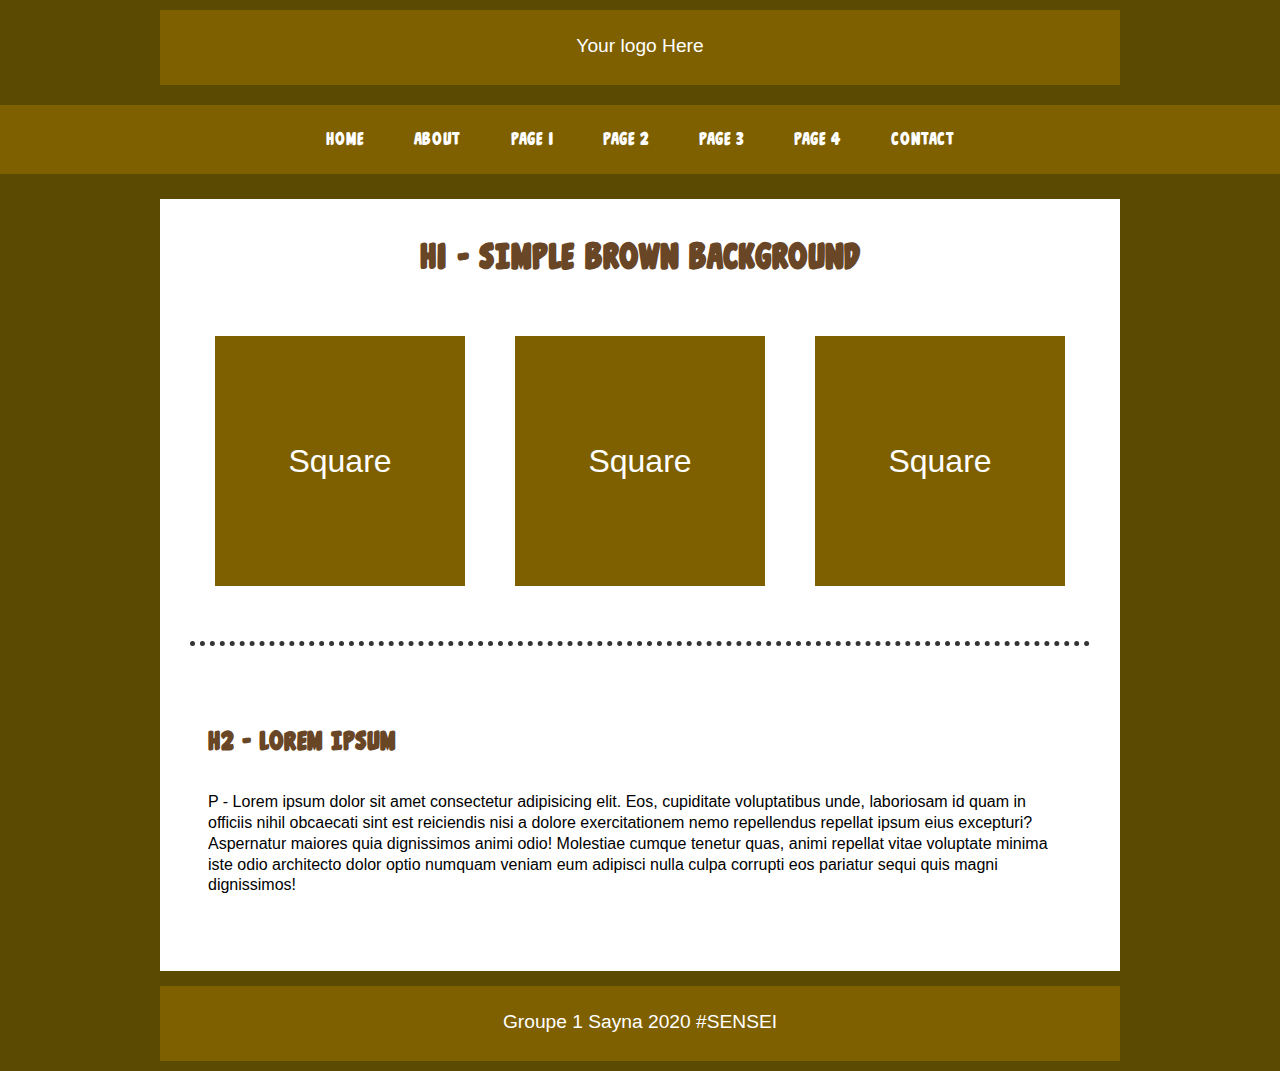
<file: index.html>
<!DOCTYPE html>
<html lang="en">

<head>
  <meta charset="UTF-8">
  <meta name="viewport" content="width=device-width, initial-scale=1.0">
  <link rel="stylesheet" href="css/style.css">
  <title>Document</title>
</head>

<body>
    <!-- en-tete -->
  <header>
    <div class="logo">Your logo Here</div>
    <!-- menu de navigation -->
    <nav class="menu">
      <ul>
        <li><a href="http://">HOME</a></li>
        <li><a href="http://">ABOUT</a></li>
        <li><a href="http://">PAGE 1</a></li>
        <li><a href="http://">PAGE 2</a></li>
        <li><a href="http://">PAGE 3</a></li>
        <li><a href="http://">PAGE 4</a></li>
        <li><a href="http://">CONTACT</a></li>
      </ul>
    </nav>
  </header>
  <!-- corps -->
  <div class="container">
    <section class="first">
      <h1>H1 - SIMPLE BROWN BACKGROUND</h1>
      <!-- les carres -->
      <div class="squares">
        <div class="box1">Square</div>
        <div class="box2">Square</div>
        <div class="box3">Square</div>
      </div>
    </section>
    <section class="second">
      <h2>H2 - LOREM IPSUM</h2>
      <p>P - Lorem ipsum dolor sit amet consectetur adipisicing elit. Eos, cupiditate voluptatibus unde, laboriosam id
        quam in officiis nihil obcaecati sint est reiciendis nisi a dolore exercitationem nemo repellendus repellat
        ipsum eius excepturi? Aspernatur maiores quia dignissimos animi odio! Molestiae cumque tenetur quas, animi
        repellat vitae voluptate minima iste odio architecto dolor optio numquam veniam eum adipisci nulla culpa
        corrupti eos pariatur sequi quis magni dignissimos!</p>
    </section>
  </div>
  <!-- pied de la page -->
  <footer>
    <p>Groupe 1 Sayna 2020 #SENSEI</p>
  </footer>
</body>

</html>
</file>
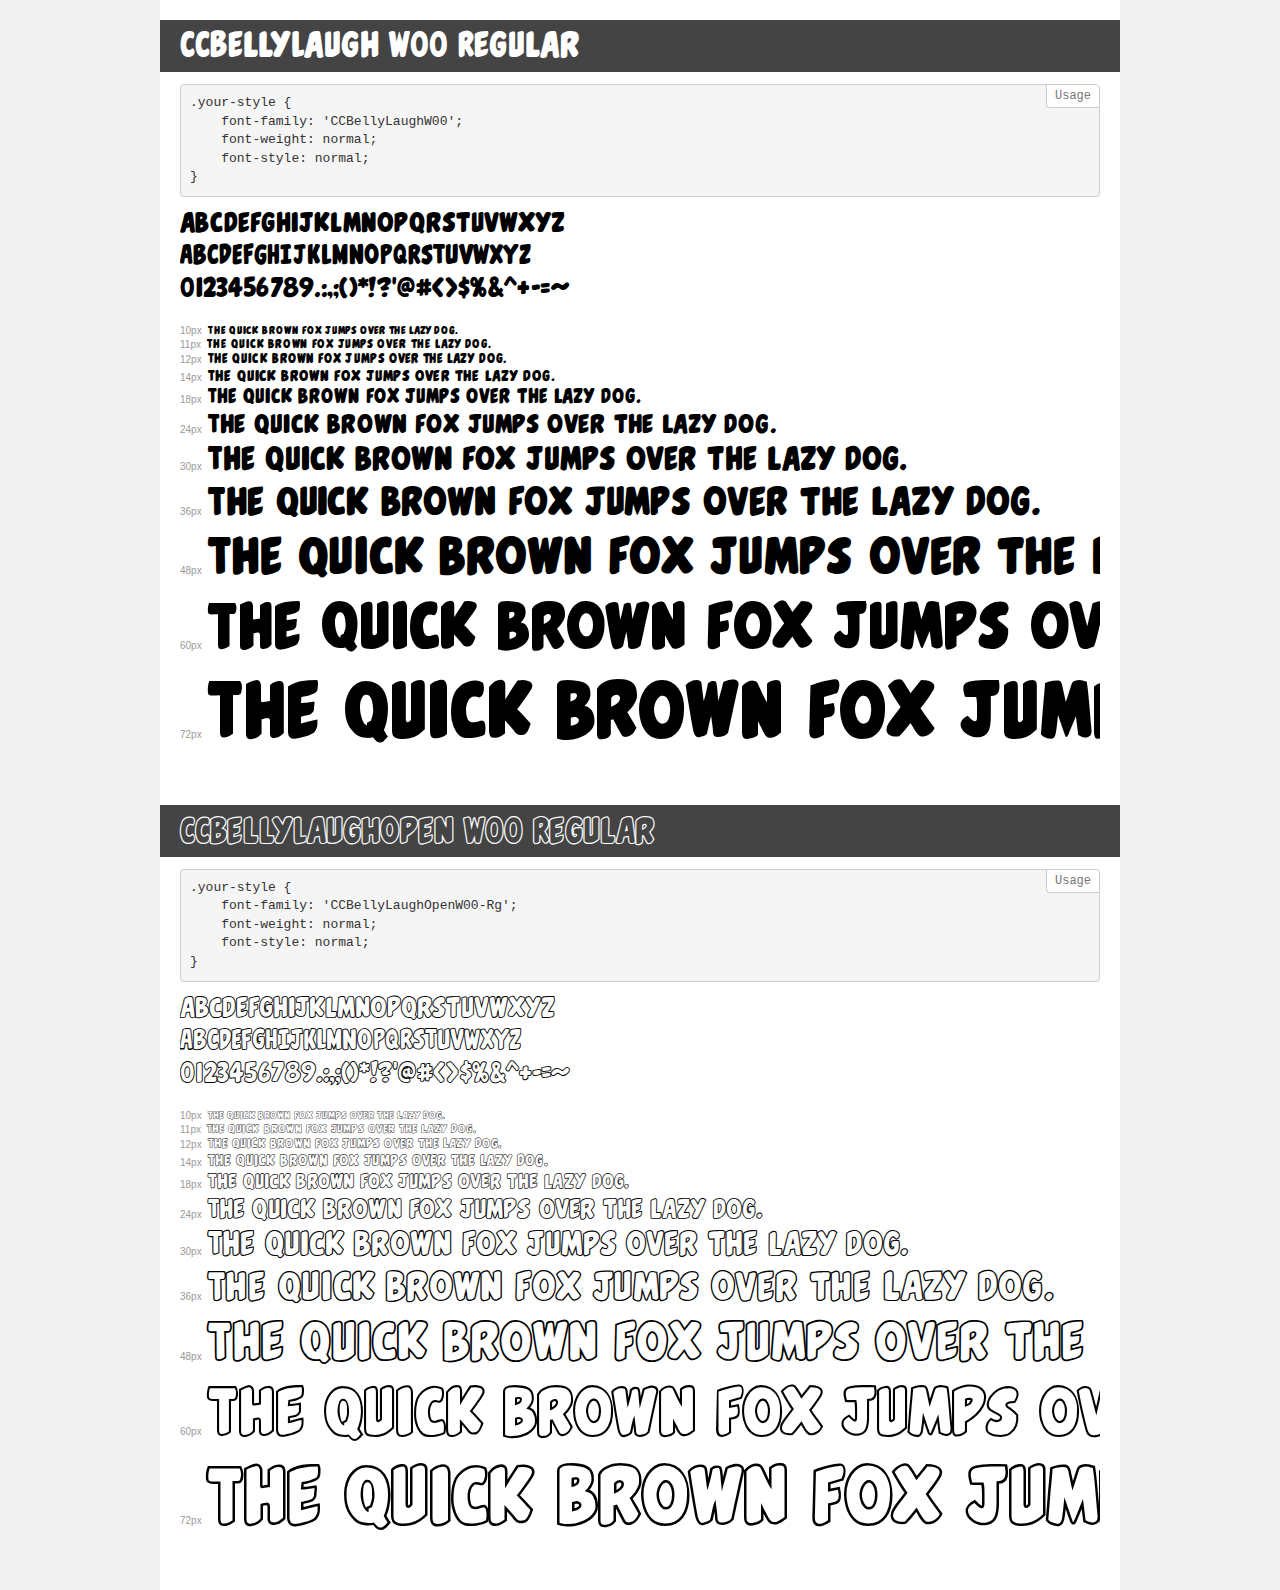
<file: fonts/font/demo.html>
<!DOCTYPE html>
<html lang="en">
<head>
    <meta charset="utf-8">
    <meta http-equiv="X-UA-Compatible" content="IE=edge">
    <meta name="viewport" content="width=device-width, initial-scale=1">
    <meta name="robots" content="noindex, noarchive">
    <meta name="format-detection" content="telephone=no">
    <title>Transfonter demo</title>
    <link href="stylesheet.css" rel="stylesheet">
    <style>
        /*
        http://meyerweb.com/eric/tools/css/reset/
        v2.0 | 20110126
        License: none (public domain)
        */
        html, body, div, span, applet, object, iframe,
        h1, h2, h3, h4, h5, h6, p, blockquote, pre,
        a, abbr, acronym, address, big, cite, code,
        del, dfn, em, img, ins, kbd, q, s, samp,
        small, strike, strong, sub, sup, tt, var,
        b, u, i, center,
        dl, dt, dd, ol, ul, li,
        fieldset, form, label, legend,
        table, caption, tbody, tfoot, thead, tr, th, td,
        article, aside, canvas, details, embed,
        figure, figcaption, footer, header, hgroup,
        menu, nav, output, ruby, section, summary,
        time, mark, audio, video {
            margin: 0;
            padding: 0;
            border: 0;
            font-size: 100%;
            font: inherit;
            vertical-align: baseline;
        }
        /* HTML5 display-role reset for older browsers */
        article, aside, details, figcaption, figure,
        footer, header, hgroup, menu, nav, section {
            display: block;
        }
        body {
            line-height: 1;
        }
        ol, ul {
            list-style: none;
        }
        blockquote, q {
            quotes: none;
        }
        blockquote:before, blockquote:after,
        q:before, q:after {
            content: '';
            content: none;
        }
        table {
            border-collapse: collapse;
            border-spacing: 0;
        }
        /* demo styles */
        body {
            background: #f0f0f0;
            color: #000;
        }
        .page {
            background: #fff;
            width: 920px;
            margin: 0 auto;
            padding: 20px 20px 0 20px;
            overflow: hidden;
        }
        .font-container {
            overflow-x: auto;
            overflow-y: hidden;
            margin-bottom: 40px;
            line-height: 1.3;
            white-space: nowrap;
            padding-bottom: 5px;
        }
        h1 {
            position: relative;
            background: #444;
            font-size: 32px;
            color: #fff;
            padding: 10px 20px;
            margin: 0 -20px 12px -20px;
        }
        .letters {
            font-size: 25px;
            margin-bottom: 20px;
        }
        .s10:before {
            content: '10px';
        }
        .s11:before {
            content: '11px';
        }
        .s12:before {
            content: '12px';
        }
        .s14:before {
            content: '14px';
        }
        .s18:before {
            content: '18px';
        }
        .s24:before {
            content: '24px';
        }
        .s30:before {
            content: '30px';
        }
        .s36:before {
            content: '36px';
        }
        .s48:before {
            content: '48px';
        }
        .s60:before {
            content: '60px';
        }
        .s72:before {
            content: '72px';
        }
        .s10:before, .s11:before, .s12:before, .s14:before,
        .s18:before, .s24:before, .s30:before, .s36:before,
        .s48:before, .s60:before, .s72:before {
            font-family: Arial, sans-serif;
            font-size: 10px;
            font-weight: normal;
            font-style: normal;
            color: #999;
            padding-right: 6px;
        }
        pre {
            display: block;
            position: relative;
            padding: 9px;
            margin: 0 0 10px;
            font-family: Monaco, Menlo, Consolas, "Courier New", monospace;
            font-size: 13px;
            line-height: 1.428571429;
            color: #333;
            font-weight: normal;
            font-style: normal;
            background-color: #f5f5f5;
            border: 1px solid #ccc;
            overflow-x: auto;
            border-radius: 4px;
        }
        pre:after {
            display: block;
            position: absolute;
            right: 0;
            top: 0;
            content: 'Usage';
            line-height: 1;
            padding: 5px 8px;
            font-size: 12px;
            color: #767676;
            background-color: #fff;
            border: 1px solid #ccc;
            border-right: none;
            border-top: none;
            border-radius: 0 4px 0 4px;
            z-index: 10;
        }
        /* responsive */
        @media (max-width: 959px) {
            .page {
                width: auto;
                margin: 0;
            }
        }
    </style>
</head>
<body>
<div class="page">
    <div class="demo">
        <h1 style="font-family: 'CCBellyLaughW00'; font-weight: normal; font-style: normal;">CCBellyLaugh W00 Regular</h1>
        <pre>.your-style {
    font-family: 'CCBellyLaughW00';
    font-weight: normal;
    font-style: normal;
}</pre>
        <div class="font-container" style="font-family: 'CCBellyLaughW00'; font-weight: normal; font-style: normal;">
            <p class="letters">
                abcdefghijklmnopqrstuvwxyz<br>
ABCDEFGHIJKLMNOPQRSTUVWXYZ<br>
                0123456789.:,;()*!?'@#<>$%&^+-=~
            </p>
            <p class="s10" style="font-size: 10px;">The quick brown fox jumps over the lazy dog.</p>
            <p class="s11" style="font-size: 11px;">The quick brown fox jumps over the lazy dog.</p>
            <p class="s12" style="font-size: 12px;">The quick brown fox jumps over the lazy dog.</p>
            <p class="s14" style="font-size: 14px;">The quick brown fox jumps over the lazy dog.</p>
            <p class="s18" style="font-size: 18px;">The quick brown fox jumps over the lazy dog.</p>
            <p class="s24" style="font-size: 24px;">The quick brown fox jumps over the lazy dog.</p>
            <p class="s30" style="font-size: 30px;">The quick brown fox jumps over the lazy dog.</p>
            <p class="s36" style="font-size: 36px;">The quick brown fox jumps over the lazy dog.</p>
            <p class="s48" style="font-size: 48px;">The quick brown fox jumps over the lazy dog.</p>
            <p class="s60" style="font-size: 60px;">The quick brown fox jumps over the lazy dog.</p>
            <p class="s72" style="font-size: 72px;">The quick brown fox jumps over the lazy dog.</p>
        </div>
    </div>
    <div class="demo">
        <h1 style="font-family: 'CCBellyLaughOpenW00-Rg'; font-weight: normal; font-style: normal;">CCBellyLaughOpen W00 Regular</h1>
        <pre>.your-style {
    font-family: 'CCBellyLaughOpenW00-Rg';
    font-weight: normal;
    font-style: normal;
}</pre>
        <div class="font-container" style="font-family: 'CCBellyLaughOpenW00-Rg'; font-weight: normal; font-style: normal;">
            <p class="letters">
                abcdefghijklmnopqrstuvwxyz<br>
ABCDEFGHIJKLMNOPQRSTUVWXYZ<br>
                0123456789.:,;()*!?'@#<>$%&^+-=~
            </p>
            <p class="s10" style="font-size: 10px;">The quick brown fox jumps over the lazy dog.</p>
            <p class="s11" style="font-size: 11px;">The quick brown fox jumps over the lazy dog.</p>
            <p class="s12" style="font-size: 12px;">The quick brown fox jumps over the lazy dog.</p>
            <p class="s14" style="font-size: 14px;">The quick brown fox jumps over the lazy dog.</p>
            <p class="s18" style="font-size: 18px;">The quick brown fox jumps over the lazy dog.</p>
            <p class="s24" style="font-size: 24px;">The quick brown fox jumps over the lazy dog.</p>
            <p class="s30" style="font-size: 30px;">The quick brown fox jumps over the lazy dog.</p>
            <p class="s36" style="font-size: 36px;">The quick brown fox jumps over the lazy dog.</p>
            <p class="s48" style="font-size: 48px;">The quick brown fox jumps over the lazy dog.</p>
            <p class="s60" style="font-size: 60px;">The quick brown fox jumps over the lazy dog.</p>
            <p class="s72" style="font-size: 72px;">The quick brown fox jumps over the lazy dog.</p>
        </div>
    </div>
</div>
</body>
</html>
</file>
<file: css/style.css>
@font-face {
  font-family: 'caveat';
  src: url("../fonts/CCBellyLaughW00-Regular.ttf") format("truetype"); }
* {
  margin: 0;
  padding: 0; }

body {
  background-color: #5b4a02;
  font-family: Arial, Helvetica, sans-serif; }

a {
  text-decoration: none; }

header {
  display: flex;
  flex-direction: column; }
  header .logo {
    width: 75%;
    height: 50px;
    margin: 10px auto;
    padding: 25px 0 0px 0;
    background-color: #7e6000;
    color: #fff;
    text-align: center;
    font-size: 1.2rem;
    transition: background-color, transform;
    transition-duration: 0.7s; }
    header .logo:hover {
      background-color: #28334aff;
      transform: rotateX(360deg); }
  header .menu {
    width: 100%;
    background-color: #7e6000;
    margin: 10px 0;
    transition: background-color;
    transition-duration: 0.7s; }
    header .menu:hover {
      background-color: #28334aff; }
    header .menu ul {
      display: flex;
      justify-content: center;
      flex-wrap: wrap; }
      header .menu ul li {
        list-style-type: none;
        margin: 25px;
        transition: transform;
        transition-duration: 0.3s; }
        header .menu ul li:hover {
          transform: scale(1.5); }
        header .menu ul li a {
          color: #fff;
          font-family: "caveat";
          font-weight: 20px;
          transition: color;
          transition-duration: 0.7s; }
          header .menu ul li a:hover {
            color: #f65058ff; }

.container {
  width: 75%;
  margin: 15px auto;
  background: #fff;
  padding-bottom: 20px; }
  .container .first {
    display: flex;
    flex-direction: column; }
    .container .first h1 {
      width: 100%;
      text-align: center;
      margin: 40px auto;
      font-family: "caveat";
      color: #684626;
      animation-name: transparent;
      animation-duration: 4s;
      transition: color;
      transition-duration: 0.4s; }
      .container .first h1:hover {
        color: #28334aff; }
    .container .first .squares {
      margin: 20px auto;
      padding-bottom: 30px;
      display: flex;
      flex-wrap: wrap;
      justify-content: center;
      border-bottom: 5px solid #333;
      border-bottom-style: dotted; }
      .container .first .squares .box1, .container .first .squares .box2, .container .first .squares .box3 {
        background-color: #7e6000;
        width: 250px;
        height: 250px;
        margin: 0px 25px 25px 25px;
        color: #fff;
        text-align: center;
        line-height: 250px;
        font-size: 2rem;
        transition: all;
        transition-duration: 0.5s; }
        .container .first .squares .box1:hover, .container .first .squares .box2:hover, .container .first .squares .box3:hover {
          transform: scale(1.3);
          background-color: #28334aff;
          color: #f65058ff;
          border-radius: 50%; }
  .container .second {
    width: 90%;
    margin: 20px auto 20px auto;
    padding: 5px 20px 0 20px;
    line-height: 1.3;
    transition: transform;
    transition-duration: 1s; }
    .container .second:hover {
      animation: transparent;
      animation-duration: 4s;
      transform: rotateY(180deg); }
    .container .second h2 {
      font-family: "caveat";
      color: #684626;
      margin: 35px 0;
      animation-name: transparent;
      animation-duration: 4s;
      transition: color;
      transition-duration: 0.4s; }
      .container .second h2:hover {
        color: #28334aff; }
    .container .second p {
      padding-bottom: 35px; }

footer {
  width: 75%;
  height: 50px;
  margin: 10px auto;
  padding: 25px 0 0px 0;
  background-color: #7e6000;
  color: #fff;
  text-align: center;
  font-size: 1.2rem;
  transition: background-color, transform;
  transition-duration: 0.7s; }
  footer:hover {
    background-color: #28334aff;
    transform: rotateX(360deg); }

@keyframes transparent {
  0% {
    opacity: 0; }
  100% {
    opacity: 1; } }

/*# sourceMappingURL=style.css.map */
</file>
<file: fonts/font/stylesheet.css>
@font-face {
    font-family: 'CCBellyLaughW00';
    src: url('CCBellyLaughW00-Regular.eot');
    src: local('CCBellyLaugh W00 Regular'), local('CCBellyLaughW00-Regular'),
        url('CCBellyLaughW00-Regular.eot?#iefix') format('embedded-opentype'),
        url('CCBellyLaughW00-Regular.woff2') format('woff2'),
        url('CCBellyLaughW00-Regular.woff') format('woff'),
        url('CCBellyLaughW00-Regular.ttf') format('truetype');
    font-weight: normal;
    font-style: normal;
}

@font-face {
    font-family: 'CCBellyLaughOpenW00-Rg';
    src: url('CCBellyLaughOpenW00-Rg.eot');
    src: local('CCBellyLaughOpen W00 Regular'), local('CCBellyLaughOpenW00-Rg'),
        url('CCBellyLaughOpenW00-Rg.eot?#iefix') format('embedded-opentype'),
        url('CCBellyLaughOpenW00-Rg.woff2') format('woff2'),
        url('CCBellyLaughOpenW00-Rg.woff') format('woff'),
        url('CCBellyLaughOpenW00-Rg.ttf') format('truetype');
    font-weight: normal;
    font-style: normal;
}
</file>
